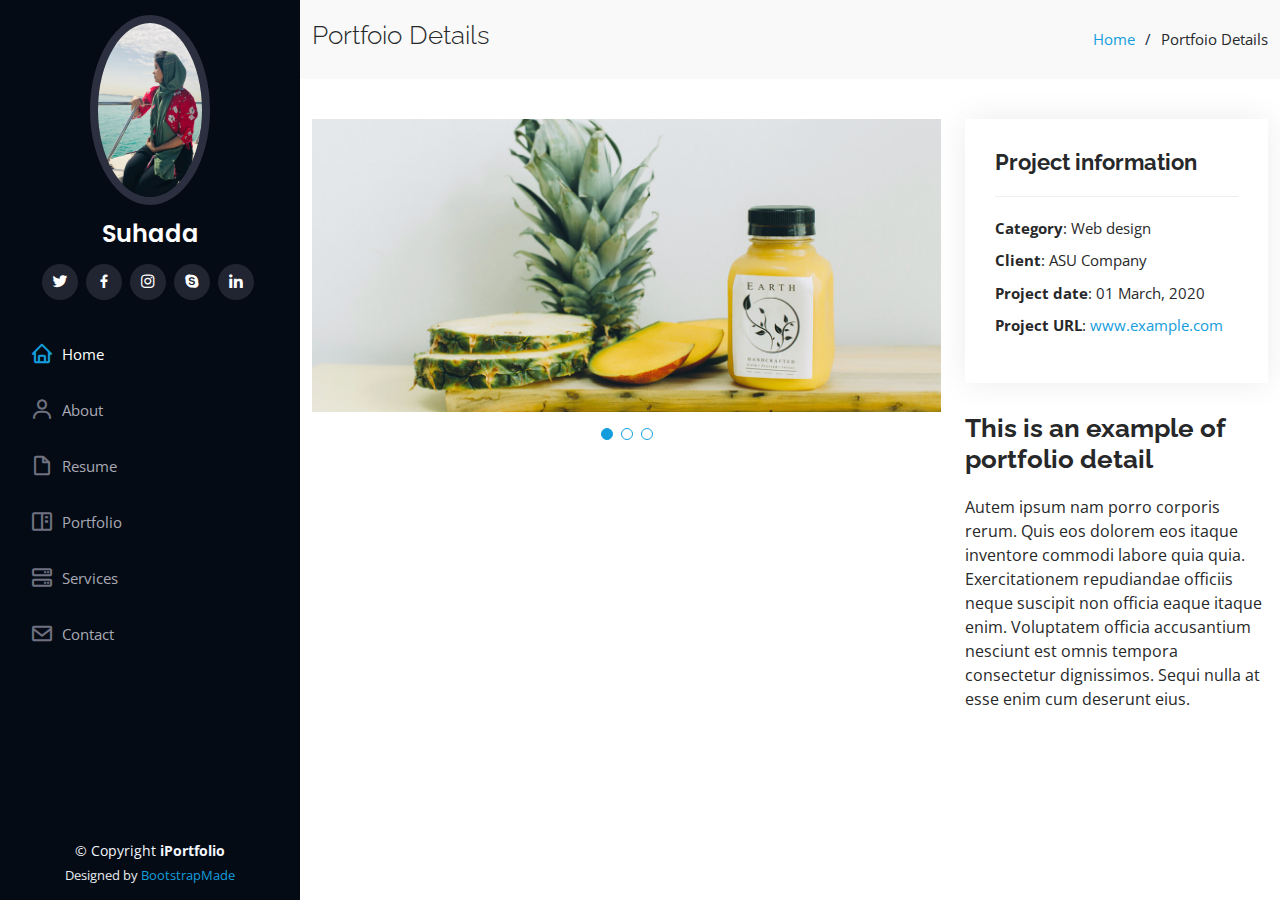
<file: portfolio-details.html>
<!DOCTYPE html>
<html lang="en">

<head>
  <meta charset="utf-8">
  <meta content="width=device-width, initial-scale=1.0" name="viewport">

  <title>Portfolio Details - iPortfolio Bootstrap Template</title>
  <meta content="" name="description">
  <meta content="" name="keywords">

  <!-- Favicons -->
  <link href="assets/img/favicon.png" rel="icon">
  <link href="assets/img/apple-touch-icon.png" rel="apple-touch-icon">

  <!-- Google Fonts -->
  <link href="https://fonts.googleapis.com/css?family=Open+Sans:300,300i,400,400i,600,600i,700,700i|Raleway:300,300i,400,400i,500,500i,600,600i,700,700i|Poppins:300,300i,400,400i,500,500i,600,600i,700,700i" rel="stylesheet">

  <!-- Vendor CSS Files -->
  <link href="assets/vendor/aos/aos.css" rel="stylesheet">
  <link href="assets/vendor/bootstrap/css/bootstrap.min.css" rel="stylesheet">
  <link href="assets/vendor/bootstrap-icons/bootstrap-icons.css" rel="stylesheet">
  <link href="assets/vendor/boxicons/css/boxicons.min.css" rel="stylesheet">
  <link href="assets/vendor/glightbox/css/glightbox.min.css" rel="stylesheet">
  <link href="assets/vendor/swiper/swiper-bundle.min.css" rel="stylesheet">

  <!-- Template Main CSS File -->
  <link href="assets/css/style.css" rel="stylesheet">

  <!-- =======================================================
  * Template Name: iPortfolio - v3.6.0
  * Template URL: https://bootstrapmade.com/iportfolio-bootstrap-portfolio-websites-template/
  * Author: BootstrapMade.com
  * License: https://bootstrapmade.com/license/
  ======================================================== -->
</head>

<body>

  <!-- ======= Mobile nav toggle button ======= -->
  <i class="bi bi-list mobile-nav-toggle d-xl-none"></i>

  <!-- ======= Header ======= -->
  <header id="header">
    <div class="d-flex flex-column">

      <div class="profile">
        <img src="assets/img/profile-img.jpg" alt="" class="img-fluid rounded-circle">
        <h1 class="text-light"><a href="index.html">Suhada</a></h1>
        <div class="social-links mt-3 text-center">
          <a href="#" class="twitter"><i class="bx bxl-twitter"></i></a>
          <a href="#" class="facebook"><i class="bx bxl-facebook"></i></a>
          <a href="#" class="instagram"><i class="bx bxl-instagram"></i></a>
          <a href="#" class="google-plus"><i class="bx bxl-skype"></i></a>
          <a href="#" class="linkedin"><i class="bx bxl-linkedin"></i></a>
        </div>
      </div>

      <nav id="navbar" class="nav-menu navbar">
        <ul>
          <li><a href="#hero" class="nav-link scrollto active"><i class="bx bx-home"></i> <span>Home</span></a></li>
          <li><a href="#about" class="nav-link scrollto"><i class="bx bx-user"></i> <span>About</span></a></li>
          <li><a href="#resume" class="nav-link scrollto"><i class="bx bx-file-blank"></i> <span>Resume</span></a></li>
          <li><a href="#portfolio" class="nav-link scrollto"><i class="bx bx-book-content"></i> <span>Portfolio</span></a></li>
          <li><a href="#services" class="nav-link scrollto"><i class="bx bx-server"></i> <span>Services</span></a></li>
          <li><a href="#contact" class="nav-link scrollto"><i class="bx bx-envelope"></i> <span>Contact</span></a></li>
        </ul>
      </nav><!-- .nav-menu -->
    </div>
  </header><!-- End Header -->

  <main id="main">

    <!-- ======= Breadcrumbs ======= -->
    <section id="breadcrumbs" class="breadcrumbs">
      <div class="container">

        <div class="d-flex justify-content-between align-items-center">
          <h2>Portfoio Details</h2>
          <ol>
            <li><a href="index.html">Home</a></li>
            <li>Portfoio Details</li>
          </ol>
        </div>

      </div>
    </section><!-- End Breadcrumbs -->

    <!-- ======= Portfolio Details Section ======= -->
    <section id="portfolio-details" class="portfolio-details">
      <div class="container">

        <div class="row gy-4">

          <div class="col-lg-8">
            <div class="portfolio-details-slider swiper">
              <div class="swiper-wrapper align-items-center">

                <div class="swiper-slide">
                  <img src="assets/img/portfolio/portfolio-details-1.jpg" alt="">
                </div>

                <div class="swiper-slide">
                  <img src="assets/img/portfolio/portfolio-details-2.jpg" alt="">
                </div>

                <div class="swiper-slide">
                  <img src="assets/img/portfolio/portfolio-details-3.jpg" alt="">
                </div>

              </div>
              <div class="swiper-pagination"></div>
            </div>
          </div>

          <div class="col-lg-4">
            <div class="portfolio-info">
              <h3>Project information</h3>
              <ul>
                <li><strong>Category</strong>: Web design</li>
                <li><strong>Client</strong>: ASU Company</li>
                <li><strong>Project date</strong>: 01 March, 2020</li>
                <li><strong>Project URL</strong>: <a href="#">www.example.com</a></li>
              </ul>
            </div>
            <div class="portfolio-description">
              <h2>This is an example of portfolio detail</h2>
              <p>
                Autem ipsum nam porro corporis rerum. Quis eos dolorem eos itaque inventore commodi labore quia quia. Exercitationem repudiandae officiis neque suscipit non officia eaque itaque enim. Voluptatem officia accusantium nesciunt est omnis tempora consectetur dignissimos. Sequi nulla at esse enim cum deserunt eius.
              </p>
            </div>
          </div>

        </div>

      </div>
    </section><!-- End Portfolio Details Section -->

  </main><!-- End #main -->

  <!-- ======= Footer ======= -->
  <footer id="footer">
    <div class="container">
      <div class="copyright">
        &copy; Copyright <strong><span>iPortfolio</span></strong>
      </div>
      <div class="credits">
        <!-- All the links in the footer should remain intact. -->
        <!-- You can delete the links only if you purchased the pro version. -->
        <!-- Licensing information: https://bootstrapmade.com/license/ -->
        <!-- Purchase the pro version with working PHP/AJAX contact form: https://bootstrapmade.com/iportfolio-bootstrap-portfolio-websites-template/ -->
        Designed by <a href="https://bootstrapmade.com/">BootstrapMade</a>
      </div>
    </div>
  </footer><!-- End  Footer -->

  <a href="#" class="back-to-top d-flex align-items-center justify-content-center"><i class="bi bi-arrow-up-short"></i></a>

  <!-- Vendor JS Files -->
  <script src="assets/vendor/aos/aos.js"></script>
  <script src="assets/vendor/bootstrap/js/bootstrap.bundle.min.js"></script>
  <script src="assets/vendor/glightbox/js/glightbox.min.js"></script>
  <script src="assets/vendor/isotope-layout/isotope.pkgd.min.js"></script>
  <script src="assets/vendor/php-email-form/validate.js"></script>
  <script src="assets/vendor/purecounter/purecounter.js"></script>
  <script src="assets/vendor/swiper/swiper-bundle.min.js"></script>
  <script src="assets/vendor/typed.js/typed.min.js"></script>
  <script src="assets/vendor/waypoints/noframework.waypoints.js"></script>

  <!-- Template Main JS File -->
  <script src="assets/js/main.js"></script>

</body>

</html>
</file>
<file: assets/css/style.css>
/**
* Template Name: iPortfolio - v3.6.0
* Template URL: https://bootstrapmade.com/iportfolio-bootstrap-portfolio-websites-template/
* Author: BootstrapMade.com
* License: https://bootstrapmade.com/license/
*/

/*--------------------------------------------------------------
# General
--------------------------------------------------------------*/
body {
  font-family: "Open Sans", sans-serif;
  color: #272829;
}

a {
  color: #149ddd;
  text-decoration: none;
}

a:hover {
  color: #37b3ed;
  text-decoration: none;
}

h1, h2, h3, h4, h5, h6 {
  font-family: "Raleway", sans-serif;
}

/*--------------------------------------------------------------
# Back to top button
--------------------------------------------------------------*/
.back-to-top {
  position: fixed;
  visibility: hidden;
  opacity: 0;
  right: 15px;
  bottom: 15px;
  z-index: 996;
  background: #149ddd;
  width: 40px;
  height: 40px;
  border-radius: 50px;
  transition: all 0.4s;
}
.back-to-top i {
  font-size: 28px;
  color: #fff;
  line-height: 0;
}
.back-to-top:hover {
  background: #2eafec;
  color: #fff;
}
.back-to-top.active {
  visibility: visible;
  opacity: 1;
}

/*--------------------------------------------------------------
# Header
--------------------------------------------------------------*/
#header {
  position: fixed;
  top: 0;
  left: 0;
  bottom: 0;
  width: 300px;
  transition: all ease-in-out 0.5s;
  z-index: 9997;
  transition: all 0.5s;
  padding: 0 15px;
  background: #040b14;
  overflow-y: auto;
}
#header .profile img {
  margin: 15px auto;
  display: block;
  width: 120px;
  border: 8px solid #2c2f3f;
}
#header .profile h1 {
  font-size: 24px;
  margin: 0;
  padding: 0;
  font-weight: 600;
  -moz-text-align-last: center;
  text-align-last: center;
  font-family: "Poppins", sans-serif;
}
#header .profile h1 a, #header .profile h1 a:hover {
  color: #fff;
  text-decoration: none;
}
#header .profile .social-links a {
  font-size: 18px;
  display: inline-block;
  background: #212431;
  color: #fff;
  line-height: 1;
  padding: 8px 0;
  margin-right: 4px;
  border-radius: 50%;
  text-align: center;
  width: 36px;
  height: 36px;
  transition: 0.3s;
}
#header .profile .social-links a:hover {
  background: #149ddd;
  color: #fff;
  text-decoration: none;
}

#main {
  margin-left: 300px;
}

@media (max-width: 1199px) {
  #header {
    left: -300px;
  }

  #main {
    margin-left: 0;
  }
}
/*--------------------------------------------------------------
# Navigation Menu
--------------------------------------------------------------*/
/* Desktop Navigation */
.nav-menu {
  padding: 30px 0 0 0;
}
.nav-menu * {
  margin: 0;
  padding: 0;
  list-style: none;
}
.nav-menu > ul > li {
  position: relative;
  white-space: nowrap;
}
.nav-menu a, .nav-menu a:focus {
  display: flex;
  align-items: center;
  color: #a8a9b4;
  padding: 12px 15px;
  margin-bottom: 8px;
  transition: 0.3s;
  font-size: 15px;
}
.nav-menu a i, .nav-menu a:focus i {
  font-size: 24px;
  padding-right: 8px;
  color: #6f7180;
}
.nav-menu a:hover, .nav-menu .active, .nav-menu .active:focus, .nav-menu li:hover > a {
  text-decoration: none;
  color: #fff;
}
.nav-menu a:hover i, .nav-menu .active i, .nav-menu .active:focus i, .nav-menu li:hover > a i {
  color: #149ddd;
}

/* Mobile Navigation */
.mobile-nav-toggle {
  position: fixed;
  right: 15px;
  top: 15px;
  z-index: 9998;
  border: 0;
  font-size: 24px;
  transition: all 0.4s;
  outline: none !important;
  background-color: #149ddd;
  color: #fff;
  width: 40px;
  height: 40px;
  display: inline-flex;
  align-items: center;
  justify-content: center;
  line-height: 0;
  border-radius: 50px;
  cursor: pointer;
}

.mobile-nav-active {
  overflow: hidden;
}
.mobile-nav-active #header {
  left: 0;
}

/*--------------------------------------------------------------
# Hero Section
--------------------------------------------------------------*/
#hero {
  width: 100%;
  height: 100vh;
  background: url("../img/hero-bg.jpg") top center;
  background-size: cover;
}
#hero:before {
  content: "";
  background: rgba(5, 13, 24, 0.3);
  position: absolute;
  bottom: 0;
  top: 0;
  left: 0;
  right: 0;
  z-index: 1;
}
#hero .hero-container {
  position: relative;
  z-index: 2;
  min-width: 300px;
}
#hero h1 {
  margin: 0 0 10px 0;
  font-size: 64px;
  font-weight: 700;
  line-height: 56px;
  color: #fff;
}
#hero p {
  color: #fff;
  margin-bottom: 50px;
  font-size: 26px;
  font-family: "Poppins", sans-serif;
}
#hero p span {
  color: #fff;
  padding-bottom: 4px;
  letter-spacing: 1px;
  border-bottom: 3px solid #149ddd;
}
@media (min-width: 1024px) {
  #hero {
    background-attachment: fixed;
  }
}
@media (max-width: 768px) {
  #hero h1 {
    font-size: 28px;
    line-height: 36px;
  }
  #hero h2 {
    font-size: 18px;
    line-height: 24px;
    margin-bottom: 30px;
  }
}

/*--------------------------------------------------------------
# Sections General
--------------------------------------------------------------*/
section {
  padding: 60px 0;
  overflow: hidden;
}

.section-bg {
  background: #f5f8fd;
}

.section-title {
  padding-bottom: 30px;
}
.section-title h2 {
  font-size: 32px;
  font-weight: bold;
  margin-bottom: 20px;
  padding-bottom: 20px;
  position: relative;
  color: #173b6c;
}
.section-title h2::after {
  content: "";
  position: absolute;
  display: block;
  width: 50px;
  height: 3px;
  background: #149ddd;
  bottom: 0;
  left: 0;
}
.section-title p {
  margin-bottom: 0;
}

/*--------------------------------------------------------------
# About
--------------------------------------------------------------*/
.about .content h3 {
  font-weight: 700;
  font-size: 26px;
  color: #173b6c;
}
.about .content ul {
  list-style: none;
  padding: 0;
}
.about .content ul li {
  margin-bottom: 20px;
  display: flex;
  align-items: center;
}
.about .content ul strong {
  margin-right: 10px;
}
.about .content ul i {
  font-size: 16px;
  margin-right: 5px;
  color: #149ddd;
  line-height: 0;
}
.about .content p:last-child {
  margin-bottom: 0;
}

/*--------------------------------------------------------------
# Facts
--------------------------------------------------------------*/
.facts {
  padding-bottom: 30px;
}
.facts .count-box {
  padding: 30px;
  width: 100%;
}
.facts .count-box i {
  display: block;
  font-size: 44px;
  color: #149ddd;
  float: left;
  line-height: 0;
}
.facts .count-box span {
  font-size: 48px;
  line-height: 40px;
  display: block;
  font-weight: 700;
  color: #050d18;
  margin-left: 60px;
}
.facts .count-box p {
  padding: 15px 0 0 0;
  margin: 0 0 0 60px;
  font-family: "Raleway", sans-serif;
  font-size: 14px;
  color: #122f57;
}
.facts .count-box a {
  font-weight: 600;
  display: block;
  margin-top: 20px;
  color: #122f57;
  font-size: 15px;
  font-family: "Poppins", sans-serif;
  transition: ease-in-out 0.3s;
}
.facts .count-box a:hover {
  color: #1f5297;
}

/*--------------------------------------------------------------
# Akills
--------------------------------------------------------------*/
.skills .progress {
  height: 60px;
  display: block;
  background: none;
  border-radius: 0;
}
.skills .progress .skill {
  padding: 0;
  margin: 0 0 6px 0;
  text-transform: uppercase;
  display: block;
  font-weight: 600;
  font-family: "Poppins", sans-serif;
  color: #050d18;
}
.skills .progress .skill .val {
  float: right;
  font-style: normal;
}
.skills .progress-bar-wrap {
  background: #dce8f8;
  height: 10px;
}
.skills .progress-bar {
  width: 1px;
  height: 10px;
  transition: 0.9s;
  background-color: #149ddd;
}

/*--------------------------------------------------------------
# Resume
--------------------------------------------------------------*/
.resume .resume-title {
  font-size: 26px;
  font-weight: 700;
  margin-top: 20px;
  margin-bottom: 20px;
  color: #050d18;
}
.resume .resume-item {
  padding: 0 0 20px 20px;
  margin-top: -2px;
  border-left: 2px solid #1f5297;
  position: relative;
}
.resume .resume-item h4 {
  line-height: 18px;
  font-size: 18px;
  font-weight: 600;
  text-transform: uppercase;
  font-family: "Poppins", sans-serif;
  color: #050d18;
  margin-bottom: 10px;
}
.resume .resume-item h5 {
  font-size: 16px;
  background: #e4edf9;
  padding: 5px 15px;
  display: inline-block;
  font-weight: 600;
  margin-bottom: 10px;
}
.resume .resume-item ul {
  padding-left: 20px;
}
.resume .resume-item ul li {
  padding-bottom: 10px;
}
.resume .resume-item:last-child {
  padding-bottom: 0;
}
.resume .resume-item::before {
  content: "";
  position: absolute;
  width: 16px;
  height: 16px;
  border-radius: 50px;
  left: -9px;
  top: 0;
  background: #fff;
  border: 2px solid #1f5297;
}

/*--------------------------------------------------------------
# Portfolio
--------------------------------------------------------------*/
.portfolio .portfolio-item {
  margin-bottom: 30px;
}
.portfolio #portfolio-flters {
  padding: 0;
  margin: 0 auto 35px auto;
  list-style: none;
  text-align: center;
  background: #fff;
  border-radius: 50px;
  padding: 2px 15px;
}
.portfolio #portfolio-flters li {
  cursor: pointer;
  display: inline-block;
  padding: 10px 15px 8px 15px;
  font-size: 14px;
  font-weight: 600;
  line-height: 1;
  text-transform: uppercase;
  color: #272829;
  margin-bottom: 5px;
  transition: all 0.3s ease-in-out;
}
.portfolio #portfolio-flters li:hover, .portfolio #portfolio-flters li.filter-active {
  color: #149ddd;
}
.portfolio #portfolio-flters li:last-child {
  margin-right: 0;
}
.portfolio .portfolio-wrap {
  transition: 0.3s;
  position: relative;
  overflow: hidden;
  z-index: 1;
}
.portfolio .portfolio-wrap::before {
  content: "";
  background: rgba(255, 255, 255, 0.5);
  position: absolute;
  left: 0;
  right: 0;
  top: 0;
  bottom: 0;
  transition: all ease-in-out 0.3s;
  z-index: 2;
  opacity: 0;
}
.portfolio .portfolio-wrap .portfolio-links {
  opacity: 1;
  left: 0;
  right: 0;
  bottom: -60px;
  z-index: 3;
  position: absolute;
  transition: all ease-in-out 0.3s;
  display: flex;
  justify-content: center;
}
.portfolio .portfolio-wrap .portfolio-links a {
  color: #fff;
  font-size: 28px;
  text-align: center;
  background: rgba(20, 157, 221, 0.75);
  transition: 0.3s;
  width: 50%;
}
.portfolio .portfolio-wrap .portfolio-links a:hover {
  background: rgba(20, 157, 221, 0.95);
}
.portfolio .portfolio-wrap .portfolio-links a + a {
  border-left: 1px solid #37b3ed;
}
.portfolio .portfolio-wrap:hover::before {
  top: 0;
  left: 0;
  right: 0;
  bottom: 0;
  opacity: 1;
}
.portfolio .portfolio-wrap:hover .portfolio-links {
  opacity: 1;
  bottom: 0;
}

/*--------------------------------------------------------------
# Portfolio Details
--------------------------------------------------------------*/
.portfolio-details {
  padding-top: 40px;
}
.portfolio-details .portfolio-details-slider img {
  width: 100%;
}
.portfolio-details .portfolio-details-slider .swiper-pagination {
  margin-top: 20px;
  position: relative;
}
.portfolio-details .portfolio-details-slider .swiper-pagination .swiper-pagination-bullet {
  width: 12px;
  height: 12px;
  background-color: #fff;
  opacity: 1;
  border: 1px solid #149ddd;
}
.portfolio-details .portfolio-details-slider .swiper-pagination .swiper-pagination-bullet-active {
  background-color: #149ddd;
}
.portfolio-details .portfolio-info {
  padding: 30px;
  box-shadow: 0px 0 30px rgba(5, 13, 24, 0.08);
}
.portfolio-details .portfolio-info h3 {
  font-size: 22px;
  font-weight: 700;
  margin-bottom: 20px;
  padding-bottom: 20px;
  border-bottom: 1px solid #eee;
}
.portfolio-details .portfolio-info ul {
  list-style: none;
  padding: 0;
  font-size: 15px;
}
.portfolio-details .portfolio-info ul li + li {
  margin-top: 10px;
}
.portfolio-details .portfolio-description {
  padding-top: 30px;
}
.portfolio-details .portfolio-description h2 {
  font-size: 26px;
  font-weight: 700;
  margin-bottom: 20px;
}
.portfolio-details .portfolio-description p {
  padding: 0;
}

/*--------------------------------------------------------------
# Services
--------------------------------------------------------------*/
.services .icon-box {
  margin-bottom: 20px;
}
.services .icon {
  float: left;
  display: flex;
  align-items: center;
  justify-content: center;
  width: 54px;
  height: 54px;
  background: #149ddd;
  border-radius: 50%;
  transition: 0.5s;
  border: 1px solid #149ddd;
}
.services .icon i {
  color: #fff;
  font-size: 24px;
  line-height: 0;
}
.services .icon-box:hover .icon {
  background: #fff;
}
.services .icon-box:hover .icon i {
  color: #149ddd;
}
.services .title {
  margin-left: 80px;
  font-weight: 700;
  margin-bottom: 15px;
  font-size: 18px;
}
.services .title a {
  color: #343a40;
}
.services .title a:hover {
  color: #149ddd;
}
.services .description {
  margin-left: 80px;
  line-height: 24px;
  font-size: 14px;
}

/*--------------------------------------------------------------
# Testimonials
--------------------------------------------------------------*/
.testimonials .testimonials-carousel, .testimonials .testimonials-slider {
  overflow: hidden;
}
.testimonials .testimonial-item {
  box-sizing: content-box;
  text-align: center;
  min-height: 320px;
}
.testimonials .testimonial-item .testimonial-img {
  width: 90px;
  border-radius: 50%;
  margin: 0 auto;
}
.testimonials .testimonial-item h3 {
  font-size: 18px;
  font-weight: bold;
  margin: 10px 0 5px 0;
  color: #111;
}
.testimonials .testimonial-item h4 {
  font-size: 14px;
  color: #999;
  margin: 0;
}
.testimonials .testimonial-item .quote-icon-left, .testimonials .testimonial-item .quote-icon-right {
  color: #c3e8fa;
  font-size: 26px;
}
.testimonials .testimonial-item .quote-icon-left {
  display: inline-block;
  left: -5px;
  position: relative;
}
.testimonials .testimonial-item .quote-icon-right {
  display: inline-block;
  right: -5px;
  position: relative;
  top: 10px;
}
.testimonials .testimonial-item p {
  font-style: italic;
  margin: 0 15px 15px 15px;
  padding: 20px;
  background: #fff;
  position: relative;
  margin-bottom: 35px;
  border-radius: 6px;
  box-shadow: 0px 2px 15px rgba(0, 0, 0, 0.1);
}
.testimonials .testimonial-item p::after {
  content: "";
  width: 0;
  height: 0;
  border-top: 20px solid #fff;
  border-right: 20px solid transparent;
  border-left: 20px solid transparent;
  position: absolute;
  bottom: -20px;
  left: calc(50% - 20px);
}
.testimonials .swiper-pagination {
  margin-top: 20px;
  position: relative;
}
.testimonials .swiper-pagination .swiper-pagination-bullet {
  width: 12px;
  height: 12px;
  background-color: #fff;
  opacity: 1;
  border: 1px solid #149ddd;
}
.testimonials .swiper-pagination .swiper-pagination-bullet-active {
  background-color: #149ddd;
}

/*--------------------------------------------------------------
# Contact
--------------------------------------------------------------*/
.contact {
  padding-bottom: 130px;
}
.contact .info {
  padding: 30px;
  background: #fff;
  width: 100%;
  box-shadow: 0 0 24px 0 rgba(0, 0, 0, 0.12);
}
.contact .info i {
  font-size: 20px;
  color: #149ddd;
  float: left;
  width: 44px;
  height: 44px;
  background: #dff3fc;
  display: flex;
  justify-content: center;
  align-items: center;
  border-radius: 50px;
  transition: all 0.3s ease-in-out;
}
.contact .info h4 {
  padding: 0 0 0 60px;
  font-size: 22px;
  font-weight: 600;
  margin-bottom: 5px;
  color: #050d18;
}
.contact .info p {
  padding: 0 0 10px 60px;
  margin-bottom: 20px;
  font-size: 14px;
  color: #173b6c;
}
.contact .info .email p {
  padding-top: 5px;
}
.contact .info .social-links {
  padding-left: 60px;
}
.contact .info .social-links a {
  font-size: 18px;
  display: inline-block;
  background: #333;
  color: #fff;
  line-height: 1;
  padding: 8px 0;
  border-radius: 50%;
  text-align: center;
  width: 36px;
  height: 36px;
  transition: 0.3s;
  margin-right: 10px;
}
.contact .info .social-links a:hover {
  background: #149ddd;
  color: #fff;
}
.contact .info .email:hover i, .contact .info .address:hover i, .contact .info .phone:hover i {
  background: #149ddd;
  color: #fff;
}
.contact .php-email-form {
  width: 100%;
  padding: 30px;
  background: #fff;
  box-shadow: 0 0 24px 0 rgba(0, 0, 0, 0.12);
}
.contact .php-email-form .form-group {
  padding-bottom: 8px;
}
.contact .php-email-form .validate {
  display: none;
  color: red;
  margin: 0 0 15px 0;
  font-weight: 400;
  font-size: 13px;
}
.contact .php-email-form .error-message {
  display: none;
  color: #fff;
  background: #ed3c0d;
  text-align: left;
  padding: 15px;
  font-weight: 600;
}
.contact .php-email-form .error-message br + br {
  margin-top: 25px;
}
.contact .php-email-form .sent-message {
  display: none;
  color: #fff;
  background: #18d26e;
  text-align: center;
  padding: 15px;
  font-weight: 600;
}
.contact .php-email-form .loading {
  display: none;
  background: #fff;
  text-align: center;
  padding: 15px;
}
.contact .php-email-form .loading:before {
  content: "";
  display: inline-block;
  border-radius: 50%;
  width: 24px;
  height: 24px;
  margin: 0 10px -6px 0;
  border: 3px solid #18d26e;
  border-top-color: #eee;
  -webkit-animation: animate-loading 1s linear infinite;
  animation: animate-loading 1s linear infinite;
}
.contact .php-email-form .form-group {
  margin-bottom: 15px;
}
.contact .php-email-form label {
  padding-bottom: 8px;
}
.contact .php-email-form input, .contact .php-email-form textarea {
  border-radius: 0;
  box-shadow: none;
  font-size: 14px;
}
.contact .php-email-form input {
  height: 44px;
}
.contact .php-email-form textarea {
  padding: 10px 15px;
}
.contact .php-email-form button[type=submit] {
  background: #149ddd;
  border: 0;
  padding: 10px 24px;
  color: #fff;
  transition: 0.4s;
  border-radius: 4px;
}
.contact .php-email-form button[type=submit]:hover {
  background: #37b3ed;
}
@-webkit-keyframes animate-loading {
  0% {
    transform: rotate(0deg);
  }
  100% {
    transform: rotate(360deg);
  }
}
@keyframes animate-loading {
  0% {
    transform: rotate(0deg);
  }
  100% {
    transform: rotate(360deg);
  }
}

/*--------------------------------------------------------------
# Breadcrumbs
--------------------------------------------------------------*/
.breadcrumbs {
  padding: 20px 0;
  background: #f9f9f9;
}
.breadcrumbs h2 {
  font-size: 26px;
  font-weight: 300;
}
.breadcrumbs ol {
  display: flex;
  flex-wrap: wrap;
  list-style: none;
  padding: 0;
  margin: 0;
  font-size: 15px;
}
.breadcrumbs ol li + li {
  padding-left: 10px;
}
.breadcrumbs ol li + li::before {
  display: inline-block;
  padding-right: 10px;
  color: #0e2442;
  content: "/";
}
@media (max-width: 768px) {
  .breadcrumbs .d-flex {
    display: block !important;
  }
  .breadcrumbs ol {
    display: block;
  }
  .breadcrumbs ol li {
    display: inline-block;
  }
}

/*--------------------------------------------------------------
# Footer
--------------------------------------------------------------*/
#footer {
  padding: 15px;
  color: #f4f6fd;
  font-size: 14px;
  position: fixed;
  left: 0;
  bottom: 0;
  width: 300px;
  z-index: 9999;
  background: #040b14;
}
#footer .copyright {
  text-align: center;
}
#footer .credits {
  padding-top: 5px;
  text-align: center;
  font-size: 13px;
  color: #eaebf0;
}
@media (max-width: 1199px) {
  #footer {
    position: static;
    width: auto;
    padding-right: 20px 15px;
  }
}
</file>
